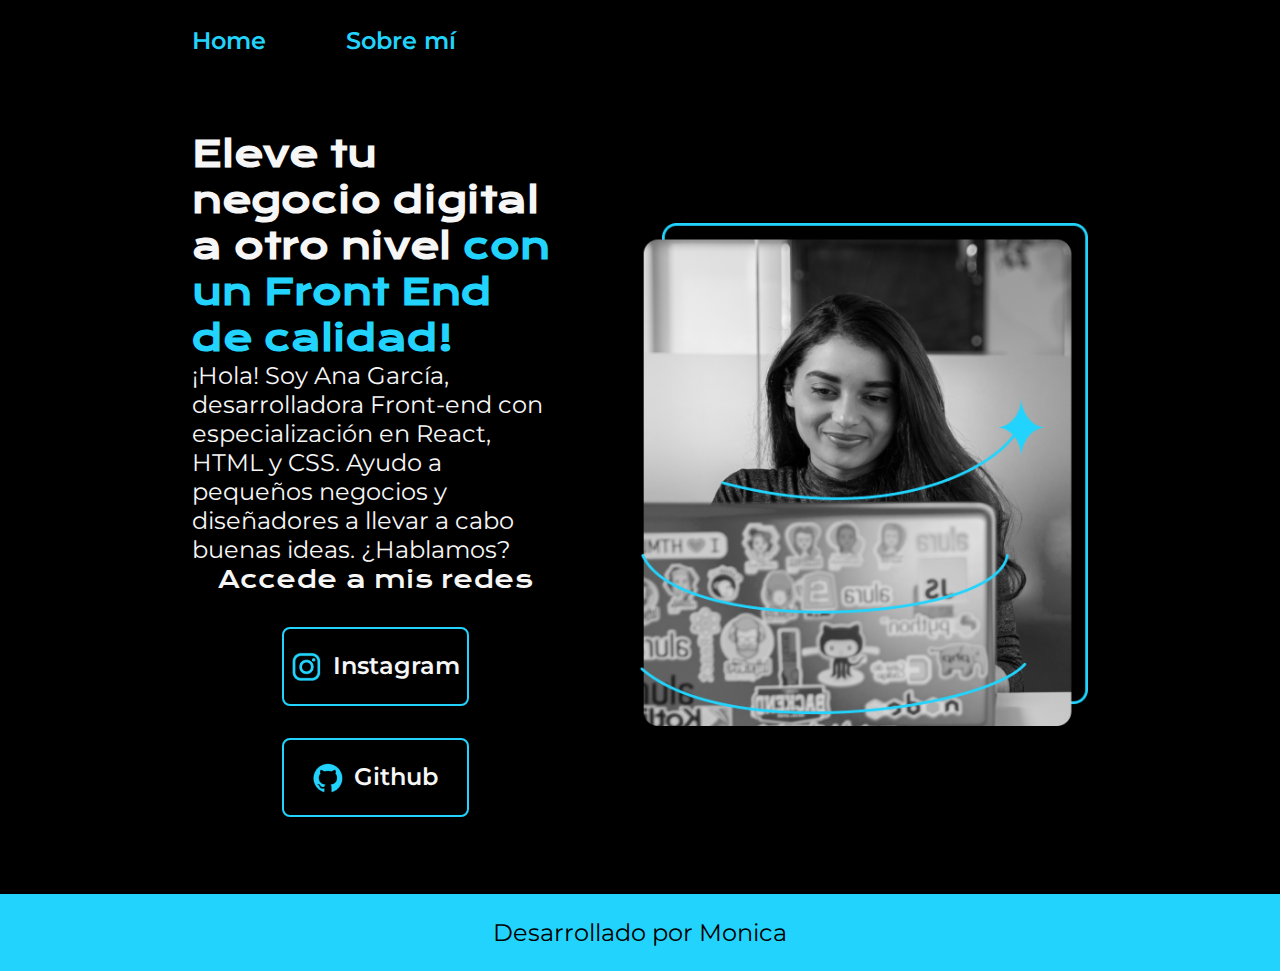
<file: index.html>
<!DOCTYPE html>
<html lang="en">
<head>
    <meta charset="UTF-8">
    <meta http-equiv="X-UA-compatible" content="IE=edge">
    <meta name="viewport" content="width=device-width, initial-scale=1.0">
    <title>portafolio</title>
    <link rel="stylesheet" href="./styles/Style.css">

</head>
<body>
    <header class="header">
     <nav class="header_menu">
        <a class="header_menu_link" href="index.html">Home</a>
        <a class="header_menu_link" href="about.html">Sobre mí </a>
     </nav>
    </header>
    <main class="presentacion"> 
        <section class="presentacion_contenido">
        <h1 class="presentacion_contenido_titulo">
            Eleve tu negocio digital a otro nivel 
        <strong class="titulo-destaque"> con un Front End de calidad!
        </strong></h1>
        <p class="presentacion_contenido_texto">¡Hola! Soy Ana García, desarrolladora Front-end con 
            especialización en React, HTML y CSS. Ayudo a pequeños negocios 
            y diseñadores a llevar a cabo buenas ideas. ¿Hablamos?
        </p>
        <div class="presentacion_enlaces"> 
         <h2 class="presentacion_enlaces_subtitulo">Accede a mis redes</h2>
        <a class="presentacion_enlaces_link"  href="https://www.instagram.com/"> 
            <img src="./assets/instagram.png"> 
            Instagram </a>
        <a class="presentacion_enlaces_link"  href="https://github.com/" >
            <img src="./assets/github.png">
            Github</a>
        </div>
    </section>
        <img class="presentacion__imagen"   src="./assets/Imagen.png" alt="foto de Ana garcia desarrollando un proyecto">
</main>

    <footer class="footer">
        <p>Desarrollado por Monica</p>
    </footer>
</body>
</html>
</file>
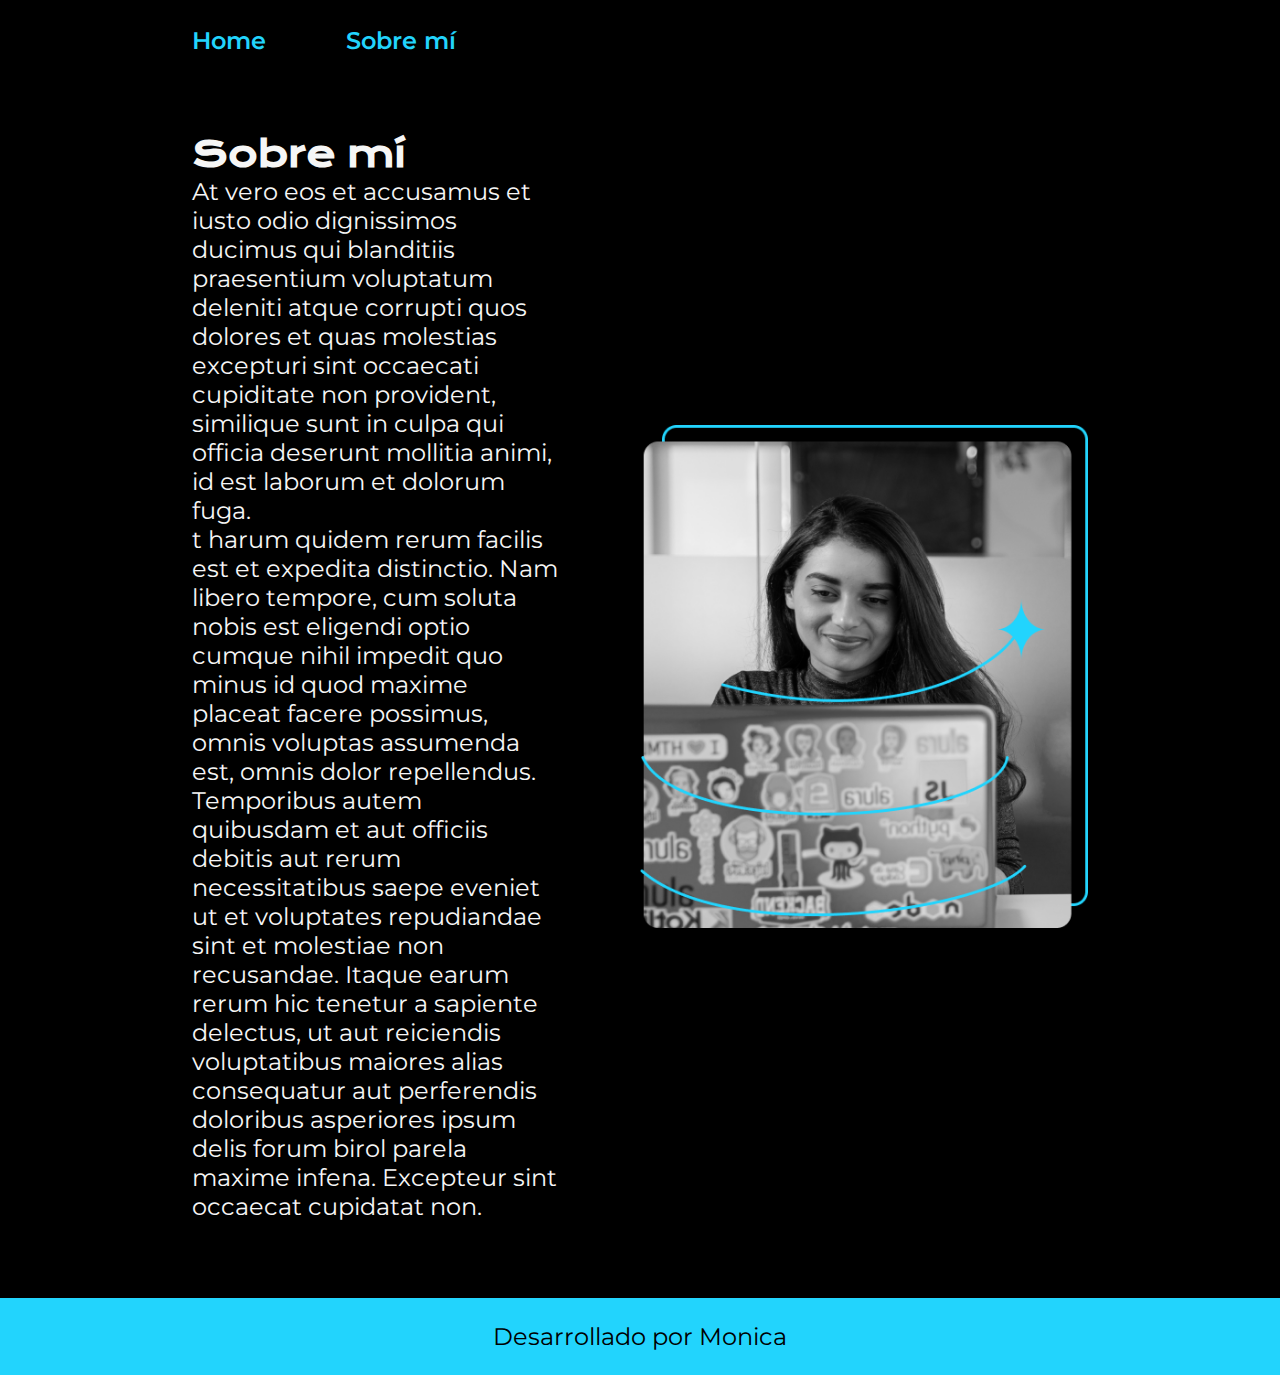
<file: about.html>
<!DOCTYPE html>
<html lang="es">
<head>
    <meta charset="UTF-8">
    <meta name="viewport" content="width=device-width, initial-scale=1.0">
    <title>Sobre mí</title>
    <link rel="stylesheet" href="./styles/Style.css">

</head>
<body>
    <header class="header">
        <nav class="header_menu">
           <a class="header_menu_link" href="index.html">Home</a>
           <a class="header_menu_link" href="about.html">Sobre mí </a>
        </nav>
       </header>
<main class="presentacion">
<section class="presentacion_contenido">
 <h1 class="presentacion_contenido_titulo">Sobre mí</h1>
 <p class="presentacion_contenido_texto">At vero eos et accusamus et iusto odio dignissimos ducimus qui 
    blanditiis praesentium voluptatum deleniti atque corrupti quos 
    dolores et quas molestias excepturi sint occaecati cupiditate non 
    provident, similique sunt in culpa qui officia deserunt mollitia animi, 
    id est laborum et dolorum fuga.</p>
 <p class="presentacion_contenido_texto">t harum quidem rerum facilis est et expedita distinctio. Nam libero tempore, 
    cum soluta nobis est eligendi optio cumque nihil impedit quo minus id quod 
    maxime placeat facere possimus, omnis voluptas assumenda est, omnis dolor 
    repellendus. Temporibus autem quibusdam et aut officiis debitis aut rerum 
    necessitatibus saepe eveniet ut et voluptates repudiandae sint et molestiae 
    non recusandae. Itaque earum rerum hic tenetur a sapiente delectus, ut aut reiciendis 
    voluptatibus maiores alias consequatur aut perferendis doloribus asperiores ipsum delis 
    forum birol parela maxime infena. Excepteur sint occaecat cupidatat non.
</p>
</section>
<img class="presentacion__imagen" src="./assets/Imagen.png" alt="foto de Ana garcia desarrollando un proyecto">
</main>
    <footer class="footer">
        <p>Desarrollado por Monica</p>
    </footer>

</body>
</html>
</file>
<file: styles/Style.css>
@import url('https://fonts.googleapis.com/css2?family=Krona+One&family=Montserrat:ital,wght@0,100..900;1,100..900&display=swap');

:root {
 --color-primario:#000000;
 --color-secundario: #F6F6F6;
 --color-terciario: #22D4FD;
 --color-hover:#272727;
 
 --fuente-monserrat:"Montserrat", sans-serif;
 --fuente-krona:"Krona One", sans-serif;
}

*{
    padding: 0;
    margin: 0;
}

body{
box-sizing: border-box;
background-color: var(--color-primario);
color:var(--color-secundario);

}

.header{
 padding: 2% 0% 0% 15%;
}

.header_menu{
 display: flex;
 gap: 80px;
}

.header_menu_link{
 font-family:var(--fuente-monserrat);
 font-size:1.5rem;
 font-weight: 600;
 color: var(--color-terciario);
 text-decoration: none;
}

.presentacion {
    padding: 6% 15%;
    display: flex;
    align-items: center;
    justify-content: space-between;
    gap: 82px;
}

.presentacion_contenido {
    width: 50%
    display: flex;
    flex-direction: column;
    gap: 40px;
}
.presentacion_contenido_titulo {
    font-size: 2.25rem;
    font-family:var(--fuente-krona);
}

.titulo-destaque{
    color:var(--color-terciario);
}

.presentacion_contenido_texto{
    font-size: 1.5rem;
    font-family:var(--fuente-monserrat);
}
.presentacion_enlaces{
    display: flex;
    justify-content: space-between;
    flex-direction: column;
    align-items: center;
    gap: 32px;
}
.presentacion_enlaces_subtitulo {
    font-family:var(--fuente-krona);
    font-size: 1.5rem;
    font-weight: 400;
}

.presentacion_enlaces_link {
    width:50%;
    text-align: center;
    padding: 21.5px 0;
    border-radius: 8px;
    font-size:1.5rem;
    font-weight: 600;
    text-decoration: none;
    color:var(--color-secundario);
    font-family: var(--fuente-monserrat);
    border: 2px solid var(--color-terciario);
    display: flex;
    justify-content: center;
    gap:10px;
}
.presentacion_enlaces_link:hover {
  background-color: var(--color-hover);
}

.presentacion__imagen{
    width: 50%;
}
.footer{
    background-color: var(--color-terciario);
    padding:1.5rem;
    color: var(--color-primario);
    text-align: center;
    font-family: var(--fuente-monserrat);
    font-size: 1.5rem;
    font-weight:400px;
}

@media(max-width:1200px){
    .header{
        padding: 10%;

    }
    .header_menu{
        justify-content: center;
    }
 .presentacion {
    flex-direction: column-reverse;
    padding: 5%;
 }
 .presentacion__contenido{
    width:auto;
 }
}
</file>
